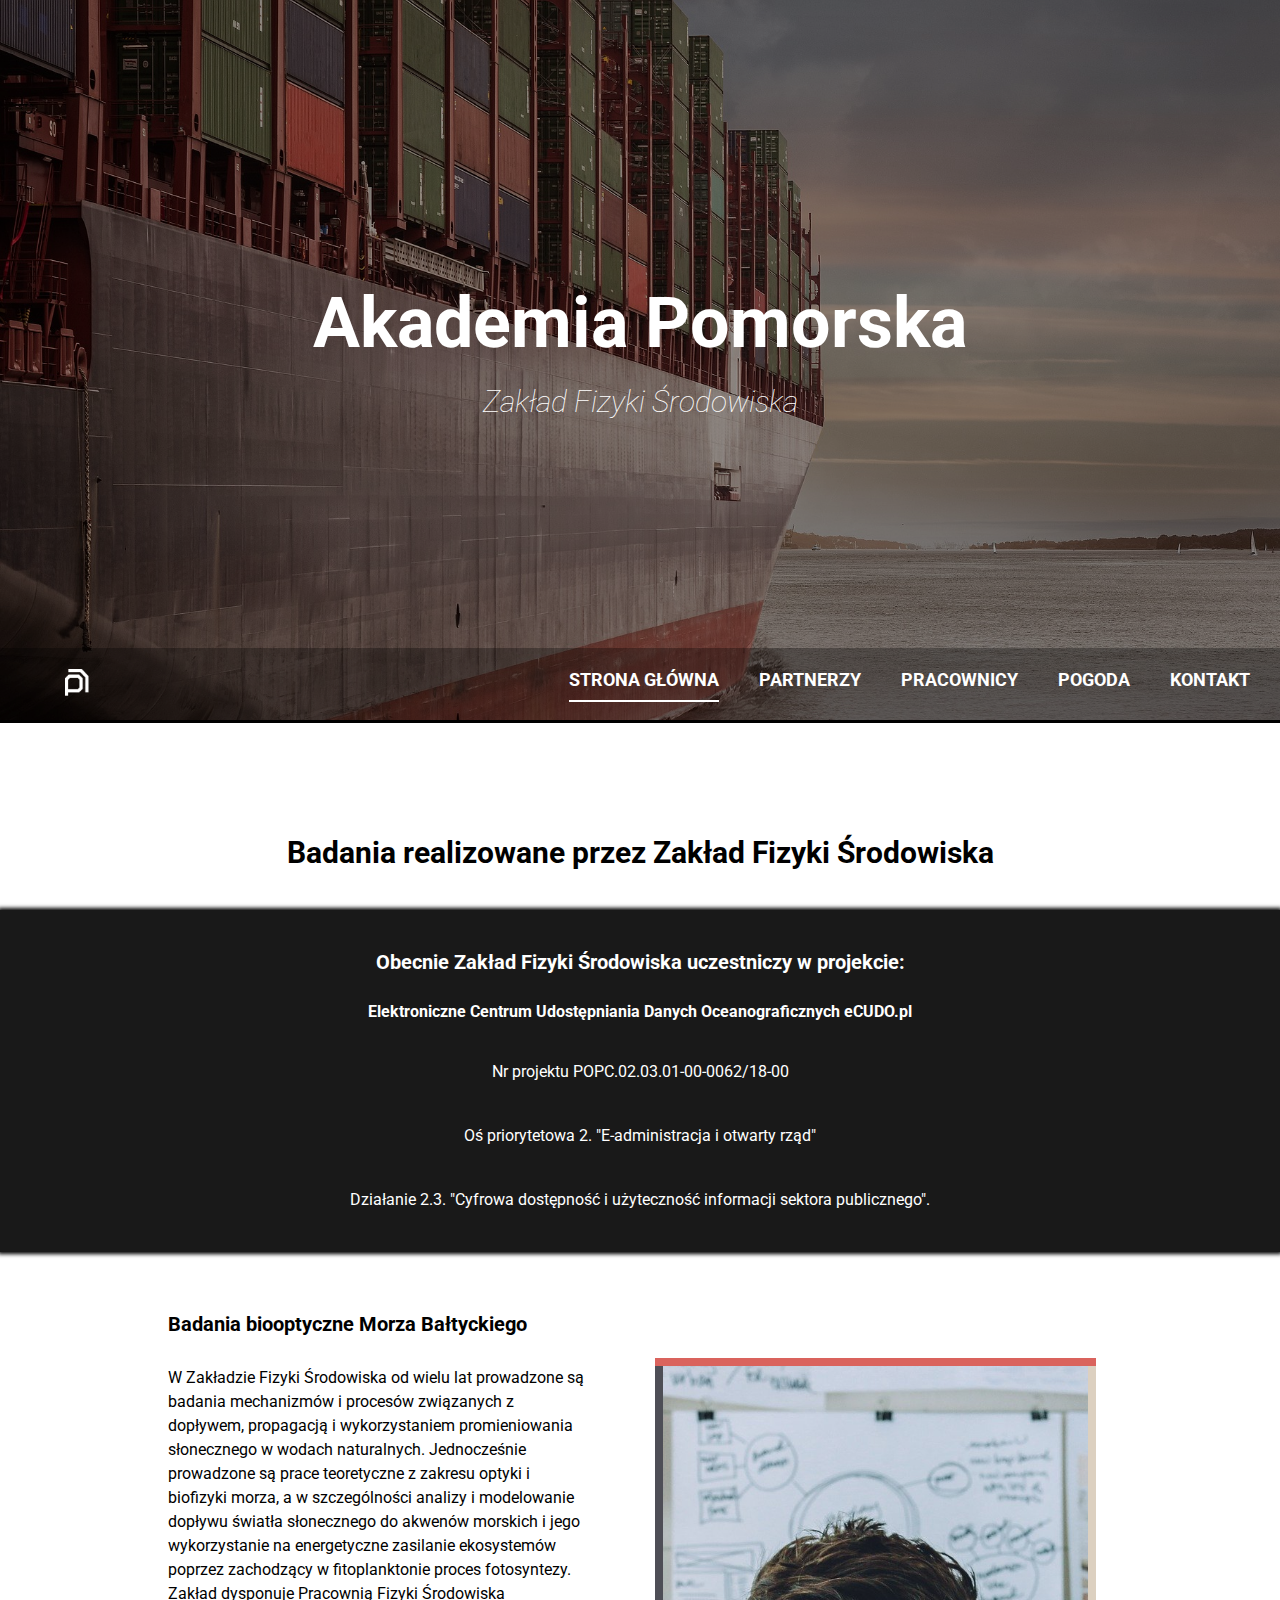
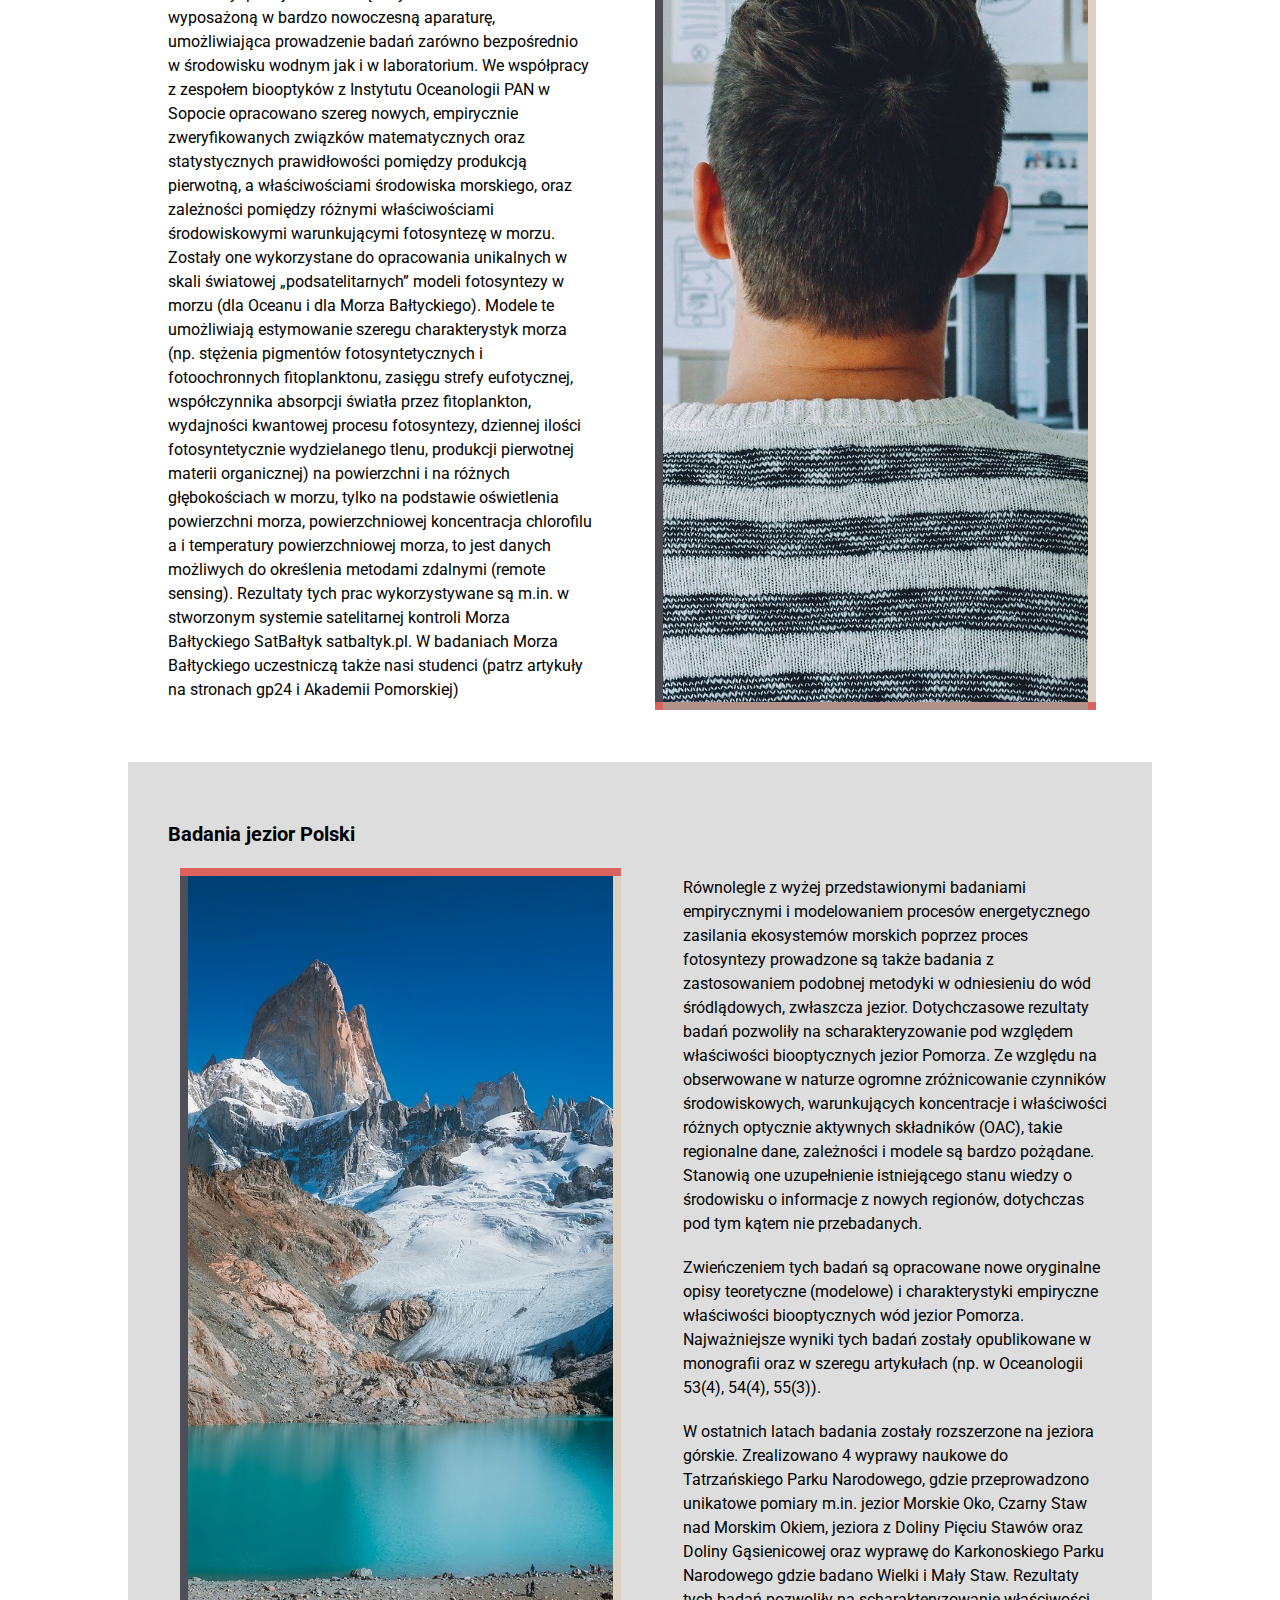
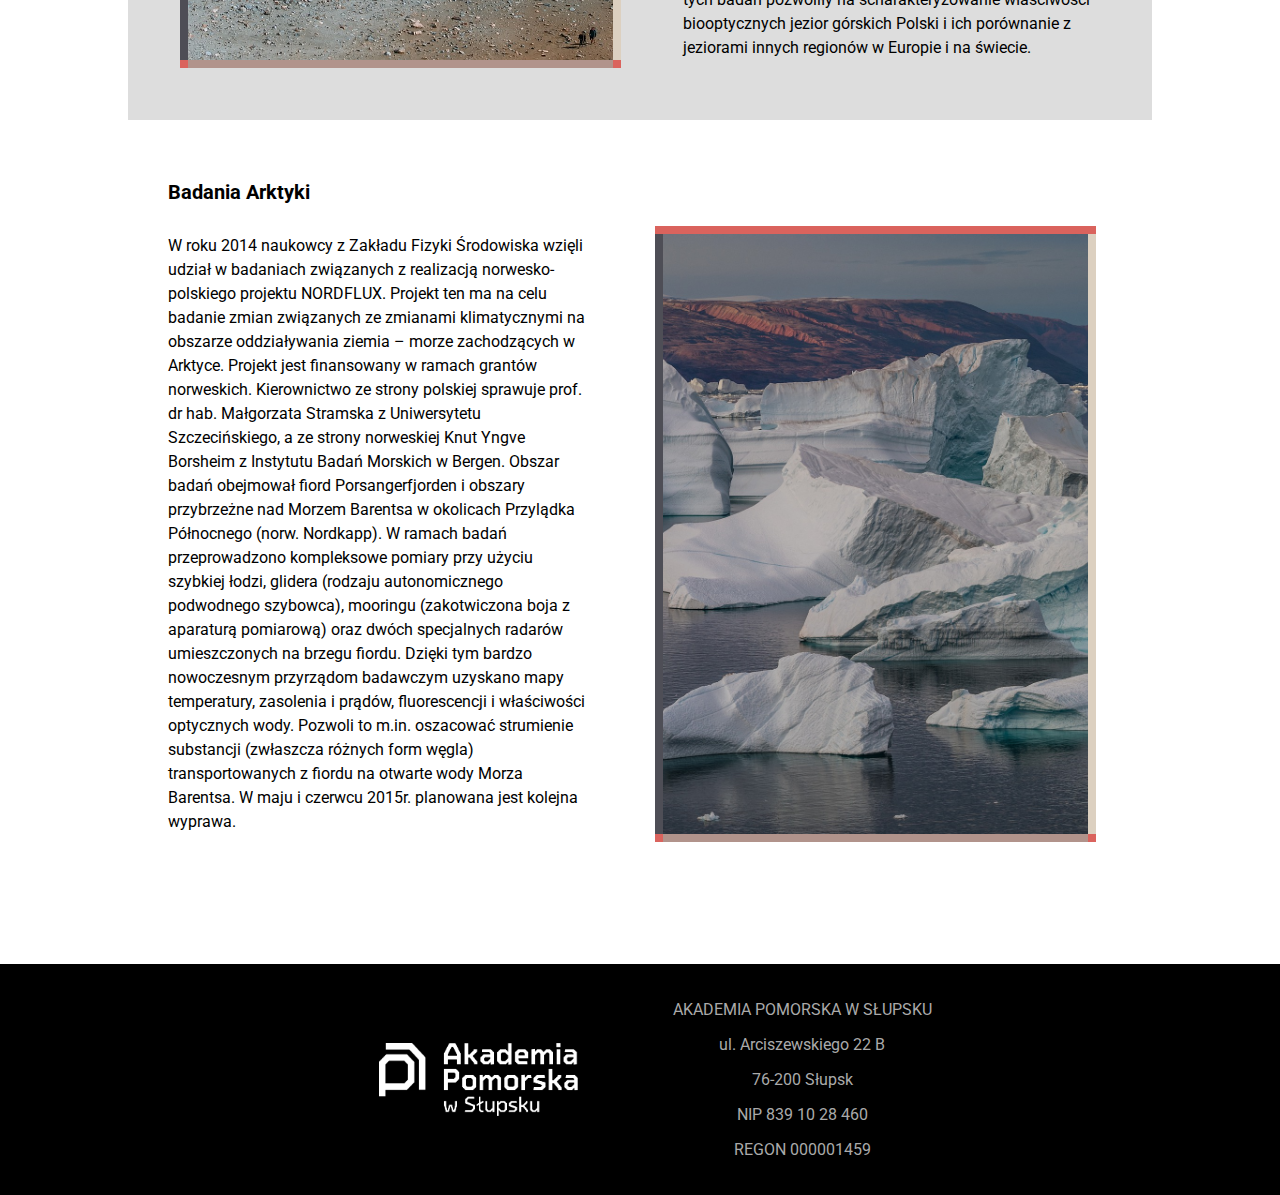
<file: index.html>
<!DOCTYPE html>
<html lang="pl">

<head>
    <meta charset="UTF-8">
    <meta http-equiv="X-UA-Compatible" content="IE=edge">
    <meta name="viewport" content="width=device-width, initial-scale=1.0">
    <title>Inżynierka</title>
    <link rel="stylesheet" href="./font awesome/fontawesome-free-5.15.3-web/css/all.css">
    <link rel="stylesheet" href="style.css">
</head>

<body>
    <nav>
        <i class="fas fa-bars burger"></i>
        <i class="fas fa-times burger notActive"></i>
        <div class="navWrapperMobile">
            <ul class="nav">
                <li class="navItem"><a href="./index.html" class="navLink">Strona główna</a></li>
                <li class="navItem"><a href="./partners.html" class="navLink">Partnerzy</a></li>
                <li class="navItem"><a href="./staff.html" class="navLink">Pracownicy</a></li>
                <li class="navItem"><a href="./weather.html" class="navLink">Pogoda</a></li>
                <li class="navItem"><a href="./contact.html" class="navLink">Kontakt</a></li>
            </ul>
        </div>
        <div class="navWrapperDesktop">

            <ul class="navDesktop">
                <a href="./index.html" class="logoLink"><img src="./img/logo-ap-white-short.png" alt="logo"
                        class="navLogo"></a>
                <li class="navItem"><a href="./index.html" class="navLink active">Strona główna</a></li>
                <li class="navItem"><a href="./partners.html" class="navLink">Partnerzy</a></li>
                <li class="navItem"><a href="./staff.html" class="navLink">Pracownicy</a></li>
                <li class="navItem"><a href="./weather.html" class="navLink">Pogoda</a></li>
                <li class="navItem"><a href="./contact.html" class="navLink">Kontakt</a></li>
            </ul>
        </div>
    </nav>
    <header>
        <div class="headerWrapper">
            <div class="name">Akademia Pomorska</div>
            <div class="description">Zakład Fizyki Środowiska</div>
        </div>
    </header>
    <main>
        <div class="mainWrapper">
            <h1>Badania realizowane przez Zakład Fizyki Środowiska</h1>
            <div class="research" id="project">
                <h2>Obecnie Zakład Fizyki Środowiska uczestniczy w projekcie:</h2>
                <h3>Elektroniczne Centrum Udostępniania Danych Oceanograficznych eCUDO.pl</h3>
                <p>Nr projektu POPC.02.03.01-00-0062/18-00 </p>
                <p>Oś priorytetowa 2. "E-administracja i otwarty rząd"</p>
                <p>Działanie 2.3. "Cyfrowa dostępność i użyteczność informacji sektora publicznego". </p>
            </div>
            <div class="research">
                <h2>Badania biooptyczne Morza Bałtyckiego</h2>
                <div class="researchTextImage">
                    <p> W Zakładzie Fizyki Środowiska od wielu lat prowadzone są badania mechanizmów
                        i procesów związanych z
                        dopływem, propagacją i wykorzystaniem promieniowania słonecznego w wodach naturalnych.
                        Jednocześnie
                        prowadzone są prace teoretyczne z zakresu optyki i biofizyki morza, a w szczególności analizy i
                        modelowanie dopływu światła słonecznego do akwenów morskich i jego wykorzystanie na energetyczne
                        zasilanie ekosystemów poprzez zachodzący w fitoplanktonie proces fotosyntezy. Zakład dysponuje
                        Pracownią Fizyki Środowiska wyposażoną w bardzo nowoczesną aparaturę, umożliwiająca prowadzenie
                        badań zarówno bezpośrednio w środowisku wodnym jak i w laboratorium. We współpracy z zespołem
                        biooptyków z Instytutu Oceanologii PAN w Sopocie opracowano szereg nowych, empirycznie
                        zweryfikowanych związków matematycznych oraz statystycznych prawidłowości pomiędzy produkcją
                        pierwotną, a właściwościami środowiska morskiego, oraz zależności pomiędzy różnymi
                        właściwościami
                        środowiskowymi warunkującymi fotosyntezę w morzu. Zostały one wykorzystane do opracowania
                        unikalnych
                        w skali światowej „podsatelitarnych” modeli fotosyntezy w morzu (dla Oceanu i dla Morza
                        Bałtyckiego). Modele te umożliwiają estymowanie szeregu charakterystyk morza (np. stężenia
                        pigmentów
                        fotosyntetycznych i fotoochronnych fitoplanktonu, zasięgu strefy eufotycznej, współczynnika
                        absorpcji światła przez fitoplankton, wydajności kwantowej procesu fotosyntezy, dziennej ilości
                        fotosyntetycznie wydzielanego tlenu, produkcji pierwotnej materii organicznej) na powierzchni i
                        na
                        różnych głębokościach w morzu, tylko na podstawie oświetlenia powierzchni morza, powierzchniowej
                        koncentracja chlorofilu a i temperatury powierzchniowej morza, to jest danych możliwych do
                        określenia metodami zdalnymi (remote sensing). Rezultaty tych prac wykorzystywane są m.in. w
                        stworzonym systemie satelitarnej kontroli Morza Bałtyckiego SatBałtyk satbaltyk.pl.

                        W badaniach Morza Bałtyckiego uczestniczą także nasi studenci (patrz artykuły na stronach gp24 i
                        Akademii Pomorskiej)</p>
                </div>
                <img src="./img/research.jpg" alt="research" class="researchImage">
            </div>
            <div class="research">
                <h2>Badania jezior Polski</h2>
                <div class="researchTextImage">
                    <p> Równolegle z wyżej przedstawionymi badaniami empirycznymi i modelowaniem procesów energetycznego
                        zasilania ekosystemów morskich poprzez proces fotosyntezy prowadzone są także badania z
                        zastosowaniem podobnej metodyki w odniesieniu do wód śródlądowych, zwłaszcza jezior.
                        Dotychczasowe
                        rezultaty badań pozwoliły na scharakteryzowanie pod względem właściwości biooptycznych jezior
                        Pomorza. Ze względu na obserwowane w naturze ogromne zróżnicowanie czynników środowiskowych,
                        warunkujących koncentracje i właściwości różnych optycznie aktywnych składników (OAC), takie
                        regionalne dane, zależności i modele są bardzo pożądane. Stanowią one uzupełnienie istniejącego
                        stanu wiedzy o środowisku o informacje z nowych regionów, dotychczas pod tym kątem nie
                        przebadanych.
                    </p>
                    <p>Zwieńczeniem tych badań są opracowane nowe oryginalne opisy teoretyczne (modelowe) i
                        charakterystyki
                        empiryczne właściwości biooptycznych wód jezior Pomorza. Najważniejsze wyniki tych badań zostały
                        opublikowane w monografii oraz w szeregu artykułach (np. w Oceanologii 53(4), 54(4), 55(3)).</p>
                    <p> W ostatnich latach badania zostały rozszerzone na jeziora górskie. Zrealizowano 4 wyprawy
                        naukowe do
                        Tatrzańskiego Parku Narodowego, gdzie przeprowadzono unikatowe pomiary m.in. jezior Morskie Oko,
                        Czarny Staw nad Morskim Okiem, jeziora z Doliny Pięciu Stawów oraz Doliny Gąsienicowej oraz
                        wyprawę
                        do Karkonoskiego Parku Narodowego gdzie badano Wielki i Mały Staw. Rezultaty tych badań
                        pozwoliły na
                        scharakteryzowanie właściwości biooptycznych jezior górskich Polski i ich porównanie z jeziorami
                        innych regionów w Europie i na świecie.
                    </p>
                </div>
                <img src="./img/lake.jpg" alt="lake" class="researchImage">
            </div>
            <div class="research">
                <h2>Badania Arktyki</h2>
                <div class="researchTextImage">
                    <p> W roku 2014 naukowcy z Zakładu Fizyki Środowiska wzięli udział w badaniach związanych z
                        realizacją
                        norwesko-polskiego projektu NORDFLUX. Projekt ten ma na celu badanie zmian związanych ze
                        zmianami
                        klimatycznymi na obszarze oddziaływania ziemia – morze zachodzących w Arktyce. Projekt jest
                        finansowany w ramach grantów norweskich. Kierownictwo ze strony polskiej sprawuje prof. dr hab.
                        Małgorzata Stramska z Uniwersytetu Szczecińskiego, a ze strony norweskiej Knut Yngve Borsheim z
                        Instytutu Badań Morskich w Bergen. Obszar badań obejmował fiord Porsangerfjorden i obszary
                        przybrzeżne nad Morzem Barentsa w okolicach Przylądka Północnego (norw. Nordkapp). W ramach
                        badań
                        przeprowadzono kompleksowe pomiary przy użyciu szybkiej łodzi, glidera (rodzaju autonomicznego
                        podwodnego szybowca), mooringu (zakotwiczona boja z aparaturą pomiarową) oraz dwóch specjalnych
                        radarów umieszczonych na brzegu fiordu. Dzięki tym bardzo nowoczesnym przyrządom badawczym
                        uzyskano
                        mapy temperatury, zasolenia i prądów, fluorescencji i właściwości optycznych wody. Pozwoli to
                        m.in.
                        oszacować strumienie substancji (zwłaszcza różnych form węgla) transportowanych z fiordu na
                        otwarte
                        wody Morza Barentsa. W maju i czerwcu 2015r. planowana jest kolejna wyprawa.</p>
                </div>
                <img src="./img/arctic.jpg" alt="arctic" class="researchImage">
            </div>
        </div>
    </main>
    <footer>
        <img src="./img/logo-ap-white.png" alt="ap-logo" class="footerLogo">
        <div class="footerInfo">
            <p>AKADEMIA POMORSKA W SŁUPSKU</p>
            <p> ul. Arciszewskiego 22 B</p>
            <p> 76-200 Słupsk</p>
            <p>NIP 839 10 28 460</p>
            <p>REGON 000001459</p>
        </div>
    </footer>
    <script src="main.js"></script>

</body>

</html>
</file>
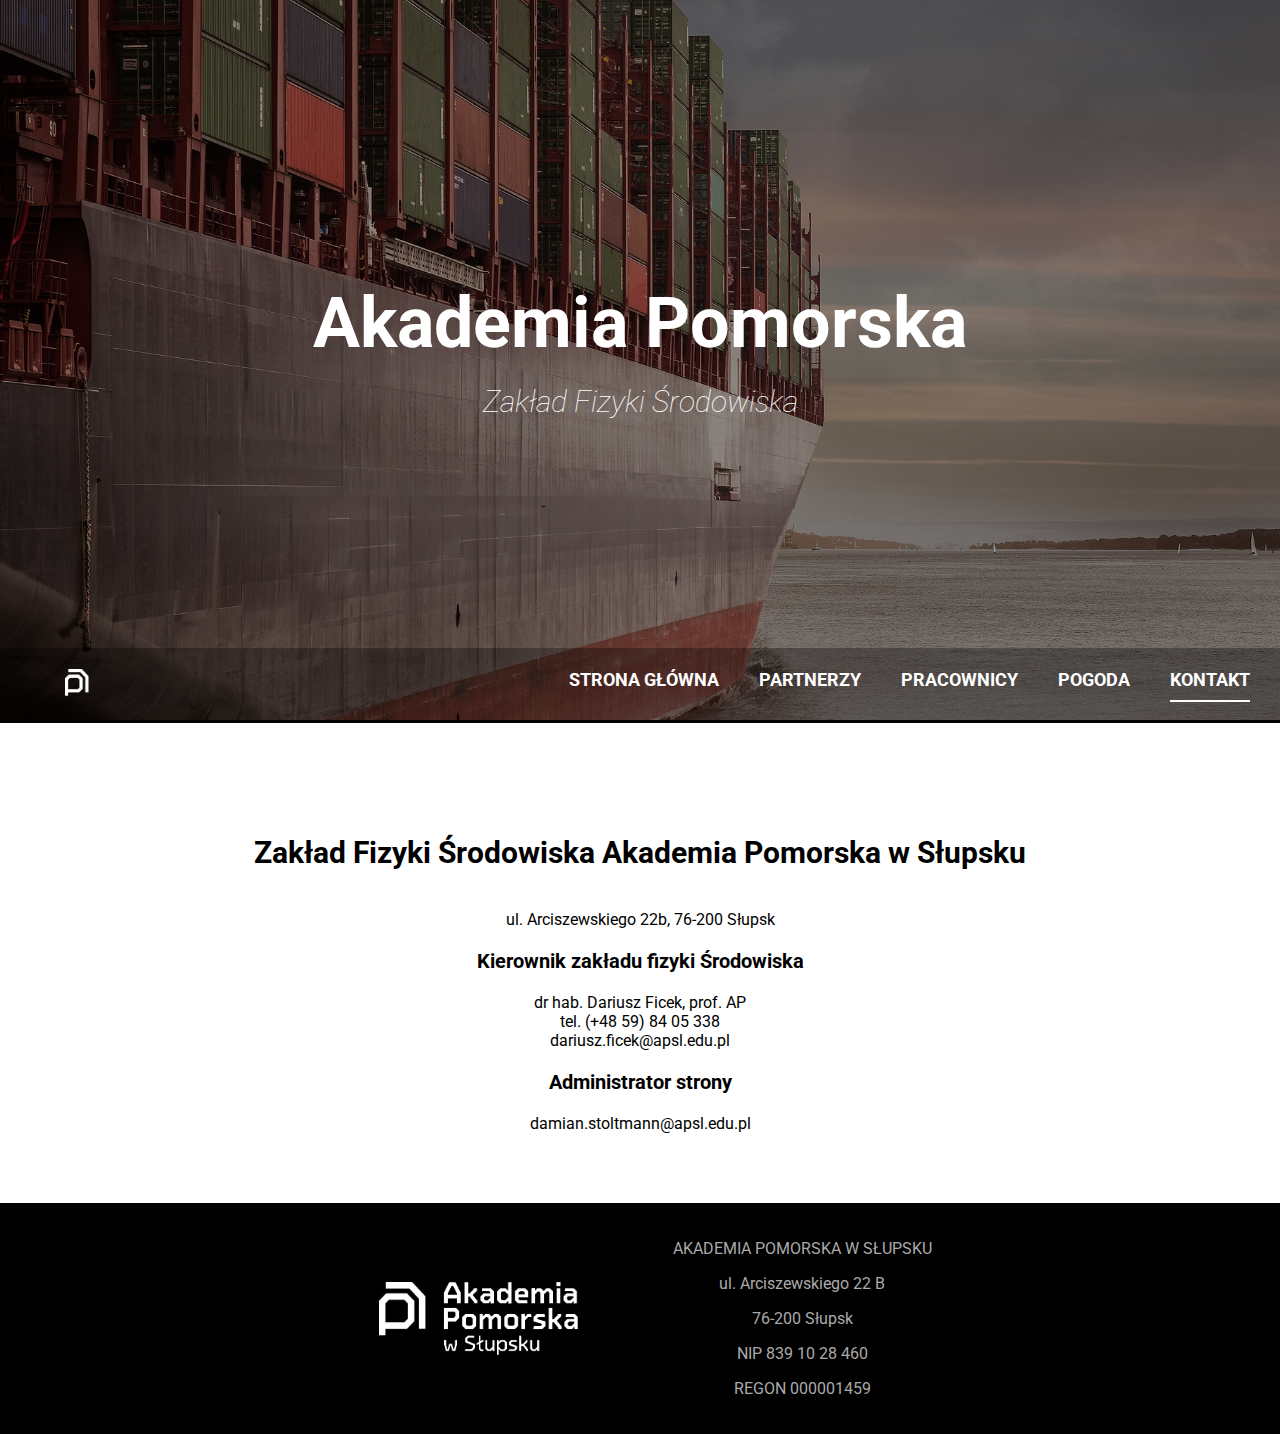
<file: contact.html>
<!DOCTYPE html>
<html lang="pl">

<head>
    <meta charset="UTF-8">
    <meta http-equiv="X-UA-Compatible" content="IE=edge">
    <meta name="viewport" content="width=device-width, initial-scale=1.0">
    <title>Inżynierka</title>
    <link rel="stylesheet" href="./font awesome/fontawesome-free-5.15.3-web/css/all.css">
    <link rel="stylesheet" href="style.css">
</head>

<body>
    <nav>
        <i class="fas fa-bars burger"></i>
        <i class="fas fa-times burger notActive"></i>
        <div class="navWrapperMobile">
            <ul class="nav">
                <li class="navItem"><a href="./index.html" class="navLink">Strona główna</a></li>
                <li class="navItem"><a href="./partners.html" class="navLink">Partnerzy</a></li>
                <li class="navItem"><a href="./staff.html" class="navLink">Pracownicy</a></li>
                <li class="navItem"><a href="./weather.html" class="navLink">Pogoda</a></li>
                <li class="navItem"><a href="./contact.html" class="navLink">Kontakt</a></li>
            </ul>
        </div>
        <div class="navWrapperDesktop">

            <ul class="navDesktop">
                <a href="./index.html" class="logoLink"><img src="./img/logo-ap-white-short.png" alt="logo"
                        class="navLogo"></a>
                <li class="navItem"><a href="./index.html" class="navLink">Strona główna</a></li>
                <li class="navItem"><a href="./partners.html" class="navLink">Partnerzy</a></li>
                <li class="navItem"><a href="./staff.html" class="navLink">Pracownicy</a></li>
                <li class="navItem"><a href="./weather.html" class="navLink">Pogoda</a></li>
                <li class="navItem"><a href="./contact.html" class="navLink active">Kontakt</a></li>
            </ul>
        </div>
    </nav>
    <header>
        <div class="headerWrapper">
            <div class="name">Akademia Pomorska</div>
            <div class="description">Zakład Fizyki Środowiska</div>
        </div>
    </header>
    <main>
        <div class="mainWrapper">
            <h1>Zakład Fizyki Środowiska Akademia Pomorska w Słupsku</h1>
            <div>ul. Arciszewskiego 22b, 76-200 Słupsk</div>
            <h2>Kierownik zakładu fizyki Środowiska</h2>
            <div>dr hab. Dariusz Ficek, prof. AP</div>
            <div>tel. (+48 59) 84 05 338</div>
            <div>dariusz.ficek@apsl.edu.pl</div>
            <h2>Administrator strony</h2>
            <div>damian.stoltmann@apsl.edu.pl</div>
        </div>
    </main>
    <footer>
        <img src="./img/logo-ap-white.png" alt="ap-logo" class="footerLogo">
        <div class="footerInfo">
            <p>AKADEMIA POMORSKA W SŁUPSKU</p>
            <p> ul. Arciszewskiego 22 B</p>
            <p> 76-200 Słupsk</p>
            <p>NIP 839 10 28 460</p>
            <p>REGON 000001459</p>
        </div>
    </footer>
    <script src="main.js"></script>

</body>

</html>
</file>
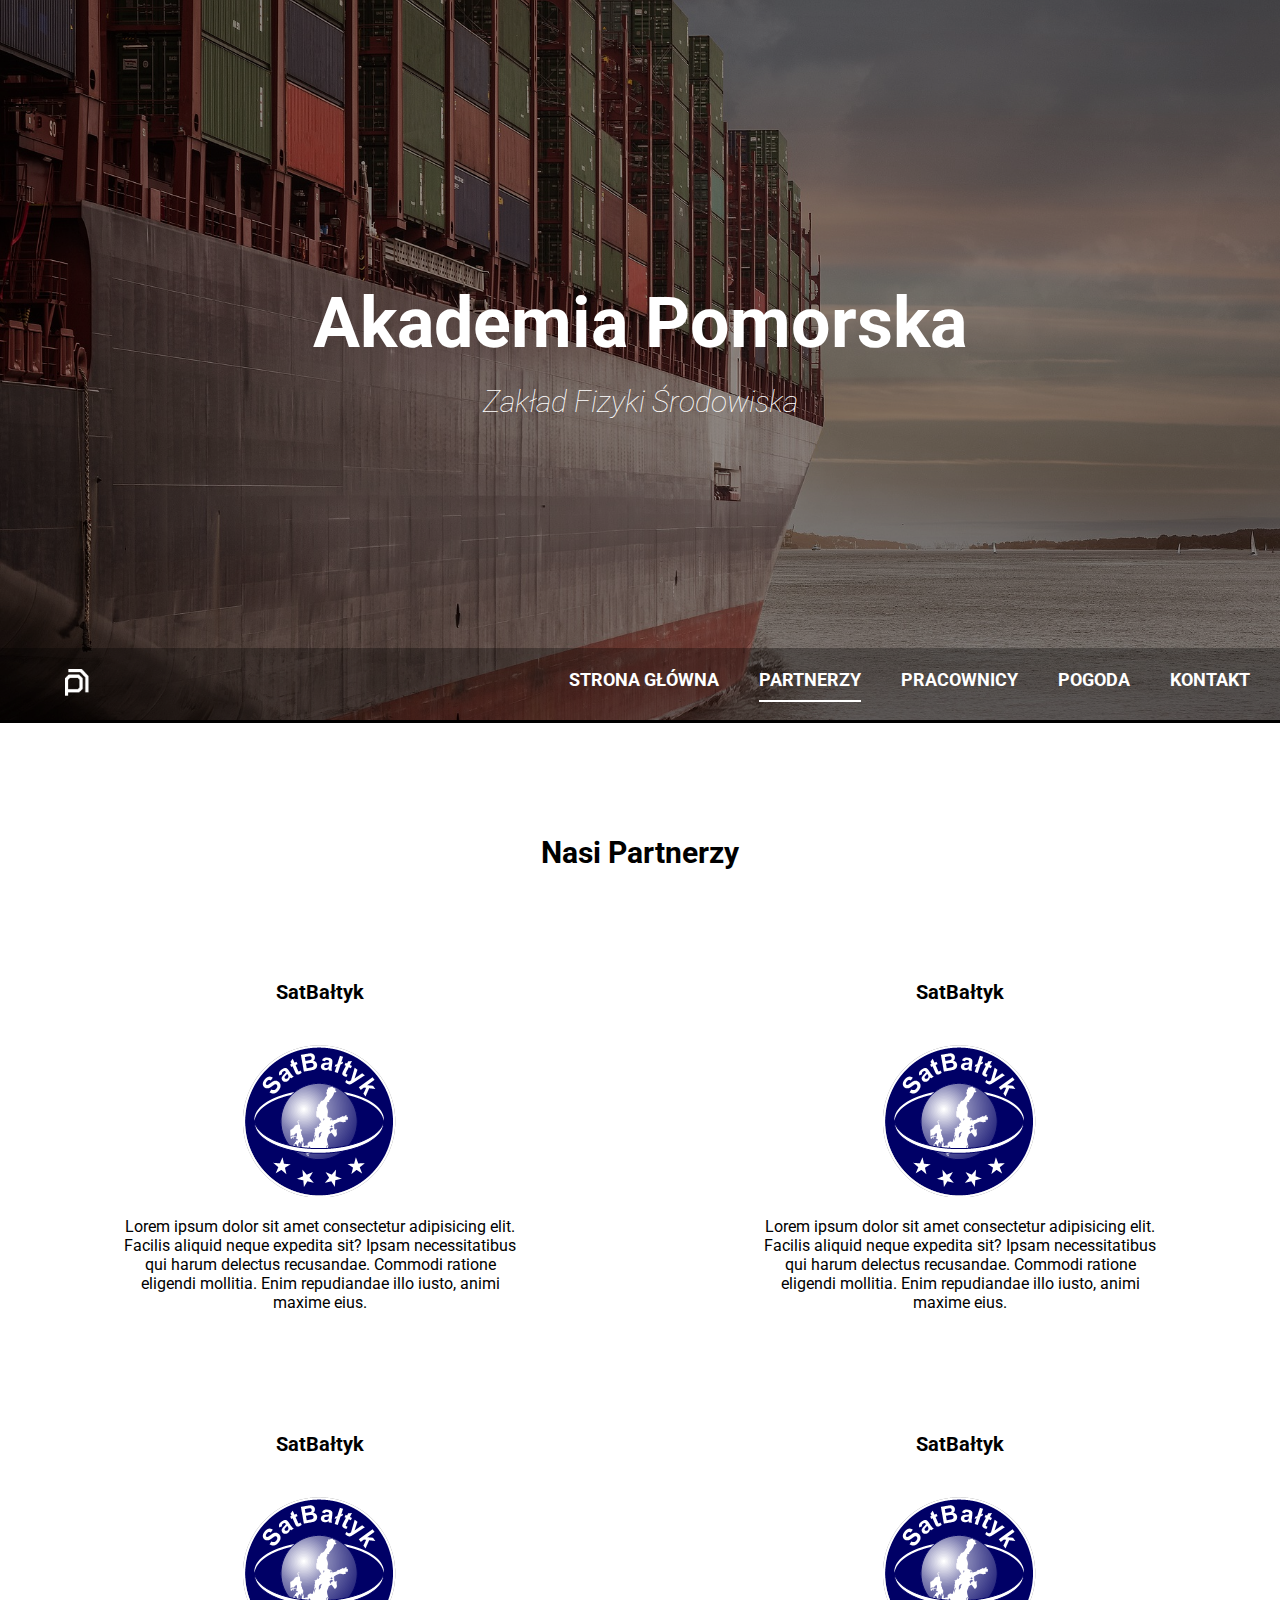
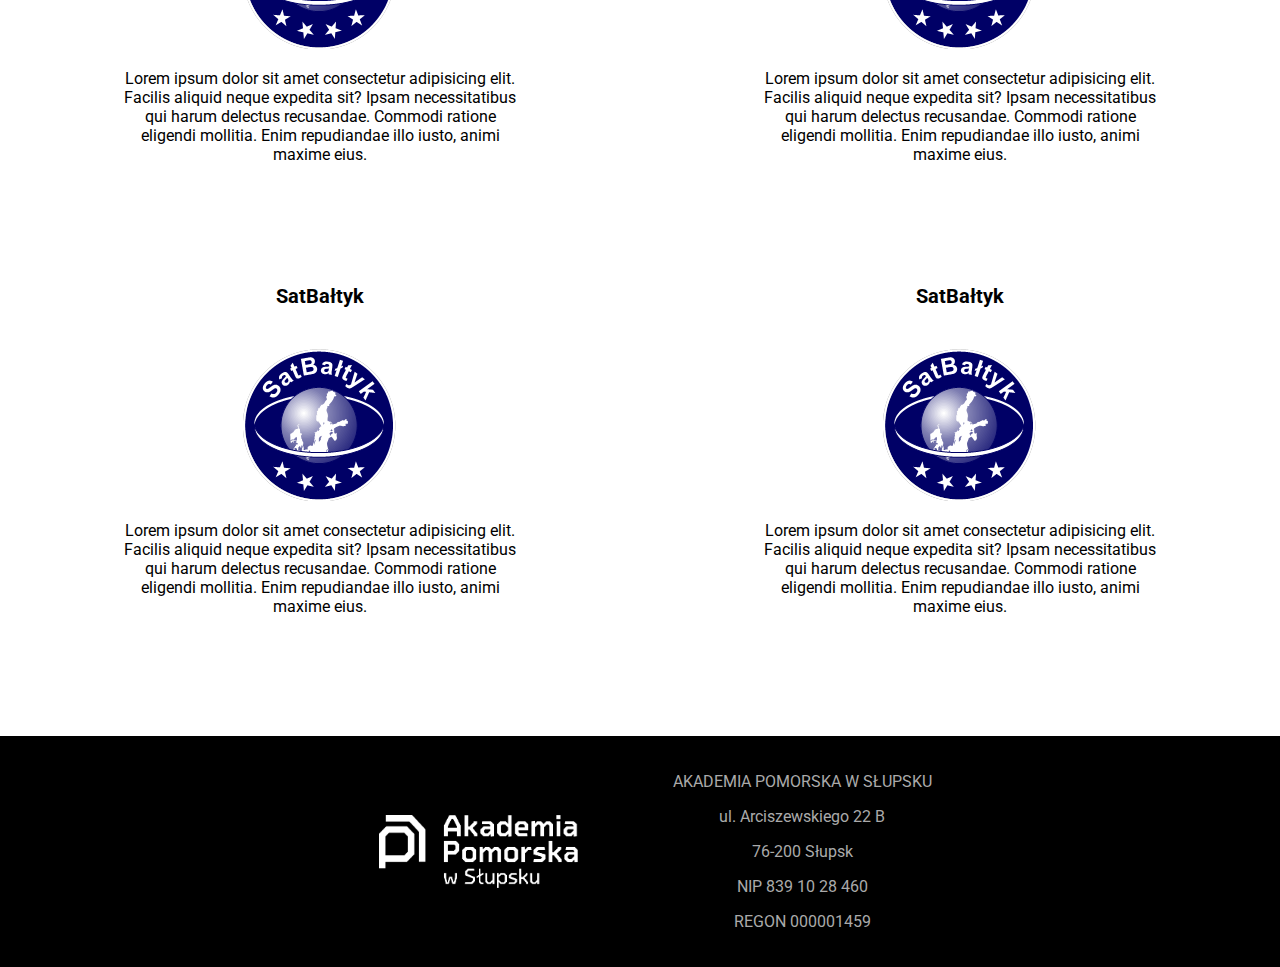
<file: partners.html>
<!DOCTYPE html>
<html lang="pl">

<head>
    <meta charset="UTF-8">
    <meta http-equiv="X-UA-Compatible" content="IE=edge">
    <meta name="viewport" content="width=device-width, initial-scale=1.0">
    <title>Inżynierka</title>
    <link rel="stylesheet" href="./font awesome/fontawesome-free-5.15.3-web/css/all.css">
    <link rel="stylesheet" href="style.css">
</head>

<body>
    <nav>
        <i class="fas fa-bars burger"></i>
        <i class="fas fa-times burger notActive"></i>
        <div class="navWrapperMobile">
            <ul class="nav">
                <li class="navItem"><a href="./index.html" class="navLink">Strona główna</a></li>
                <li class="navItem"><a href="./partners.html" class="navLink">Partnerzy</a></li>
                <li class="navItem"><a href="./staff.html" class="navLink">Pracownicy</a></li>
                <li class="navItem"><a href="./weather.html" class="navLink">Pogoda</a></li>
                <li class="navItem"><a href="./contact.html" class="navLink">Kontakt</a></li>
            </ul>
        </div>
        <div class="navWrapperDesktop">

            <ul class="navDesktop">
                <a href="./index.html" class="logoLink"><img src="./img/logo-ap-white-short.png" alt="logo"
                        class="navLogo"></a>
                <li class="navItem"><a href="./index.html" class="navLink">Strona główna</a></li>
                <li class="navItem"><a href="./partners.html" class="navLink active">Partnerzy</a></li>
                <li class="navItem"><a href="./staff.html" class="navLink">Pracownicy</a></li>
                <li class="navItem"><a href="./weather.html" class="navLink">Pogoda</a></li>
                <li class="navItem"><a href="./contact.html" class="navLink">Kontakt</a></li>
            </ul>
        </div>
    </nav>
    <header>
        <div class="headerWrapper">
            <div class="name">Akademia Pomorska</div>
            <div class="description">Zakład Fizyki Środowiska</div>
        </div>
    </header>
    <main class="staff">
        <div class="mainWrapper">
            <h1 class="partners">Nasi Partnerzy</h1>
            <div class="partnersWrapper">
                <div class="partnerDescription">
                    <h2>SatBałtyk</h2>
                    <img src="./img/satbaltyk.png" alt="Satbałtyk" class="baltyklogo">

                    Lorem ipsum dolor sit amet consectetur adipisicing elit. Facilis aliquid neque expedita sit? Ipsam
                    necessitatibus qui harum delectus recusandae. Commodi ratione eligendi mollitia. Enim repudiandae
                    illo
                    iusto, animi maxime eius.
                </div>
                <div class="partnerDescription">
                    <h2>SatBałtyk</h2>
                    <img src="./img/satbaltyk.png" alt="Satbałtyk" class="baltyklogo">

                    Lorem ipsum dolor sit amet consectetur adipisicing elit. Facilis aliquid neque expedita sit? Ipsam
                    necessitatibus qui harum delectus recusandae. Commodi ratione eligendi mollitia. Enim repudiandae
                    illo
                    iusto, animi maxime eius.
                </div>
                <div class="partnerDescription">
                    <h2>SatBałtyk</h2>
                    <img src="./img/satbaltyk.png" alt="Satbałtyk" class="baltyklogo">

                    Lorem ipsum dolor sit amet consectetur adipisicing elit. Facilis aliquid neque expedita sit? Ipsam
                    necessitatibus qui harum delectus recusandae. Commodi ratione eligendi mollitia. Enim repudiandae
                    illo
                    iusto, animi maxime eius.
                </div>
                <div class="partnerDescription">
                    <h2>SatBałtyk</h2>
                    <img src="./img/satbaltyk.png" alt="Satbałtyk" class="baltyklogo">

                    Lorem ipsum dolor sit amet consectetur adipisicing elit. Facilis aliquid neque expedita sit? Ipsam
                    necessitatibus qui harum delectus recusandae. Commodi ratione eligendi mollitia. Enim repudiandae
                    illo
                    iusto, animi maxime eius.
                </div>
                <div class="partnerDescription">
                    <h2>SatBałtyk</h2>
                    <img src="./img/satbaltyk.png" alt="Satbałtyk" class="baltyklogo">

                    Lorem ipsum dolor sit amet consectetur adipisicing elit. Facilis aliquid neque expedita sit? Ipsam
                    necessitatibus qui harum delectus recusandae. Commodi ratione eligendi mollitia. Enim repudiandae
                    illo
                    iusto, animi maxime eius.
                </div>
                <div class="partnerDescription">
                    <h2>SatBałtyk</h2>
                    <img src="./img/satbaltyk.png" alt="Satbałtyk" class="baltyklogo">

                    Lorem ipsum dolor sit amet consectetur adipisicing elit. Facilis aliquid neque expedita sit? Ipsam
                    necessitatibus qui harum delectus recusandae. Commodi ratione eligendi mollitia. Enim repudiandae
                    illo
                    iusto, animi maxime eius.
                </div>
            </div>
        </div>
    </main>
    <footer>
        <img src="./img/logo-ap-white.png" alt="ap-logo" class="footerLogo">
        <div class="footerInfo">
            <p>AKADEMIA POMORSKA W SŁUPSKU</p>
            <p> ul. Arciszewskiego 22 B</p>
            <p> 76-200 Słupsk</p>
            <p>NIP 839 10 28 460</p>
            <p>REGON 000001459</p>
        </div>
    </footer>
    <script src="main.js"></script>

</body>

</html>
</file>
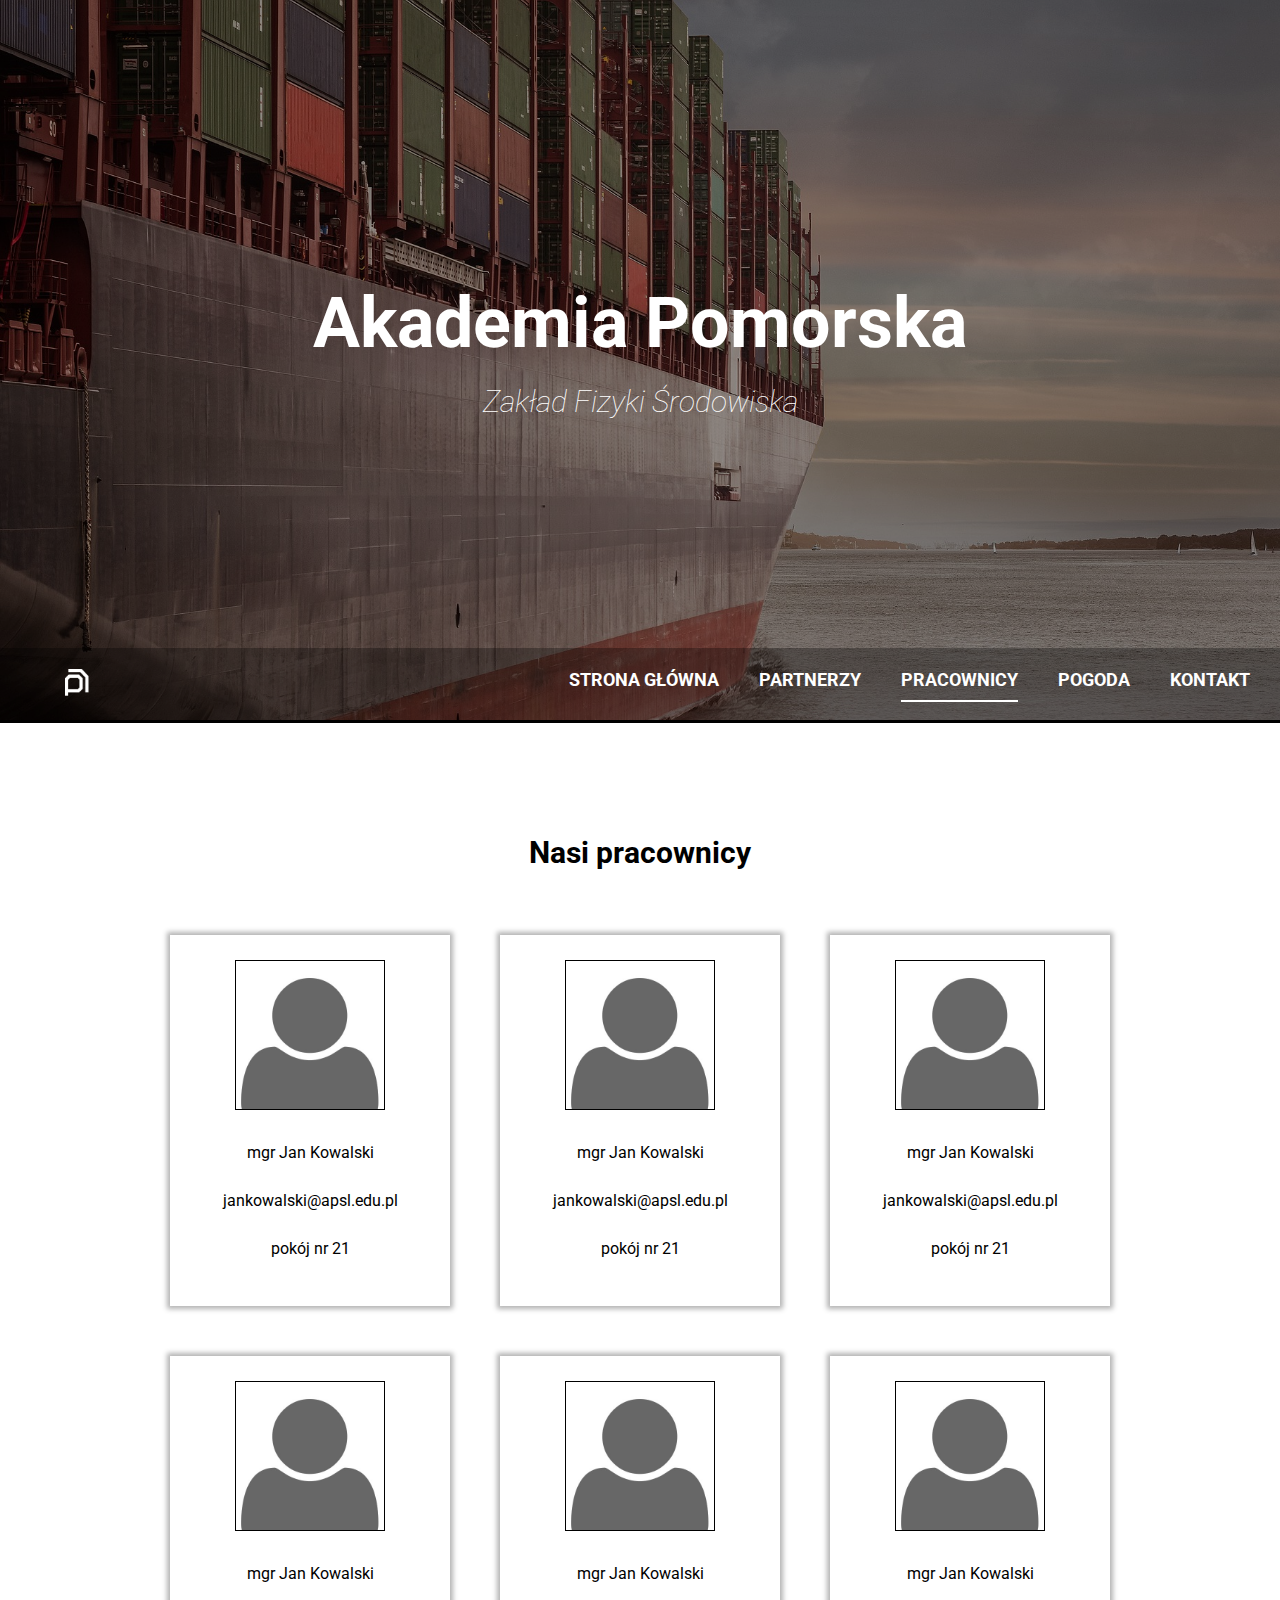
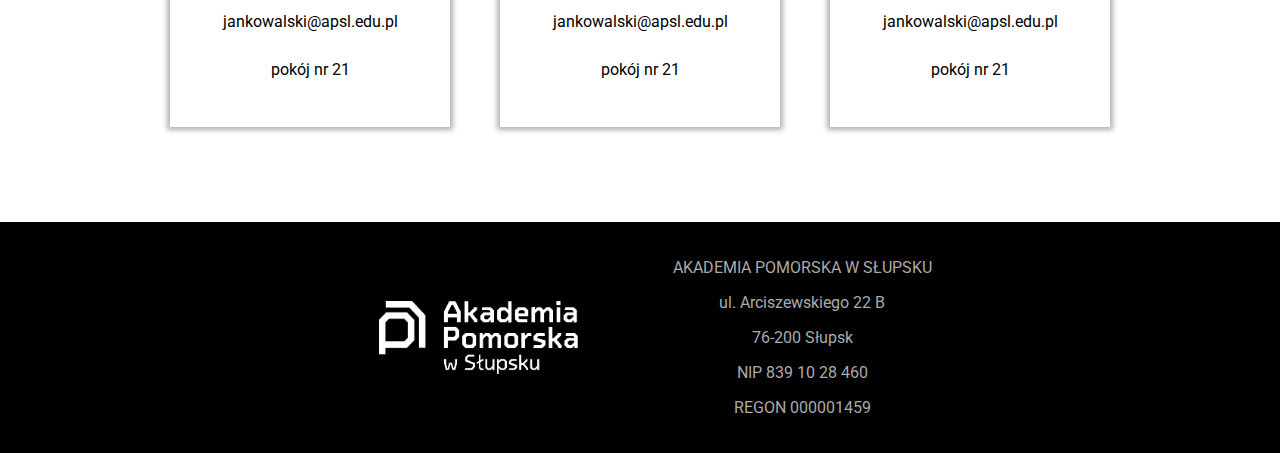
<file: staff.html>
<!DOCTYPE html>
<html lang="pl">

<head>
    <meta charset="UTF-8">
    <meta http-equiv="X-UA-Compatible" content="IE=edge">
    <meta name="viewport" content="width=device-width, initial-scale=1.0">
    <title>Inżynierka</title>
    <link rel="stylesheet" href="./font awesome/fontawesome-free-5.15.3-web/css/all.css">
    <link rel="stylesheet" href="style.css">
</head>

<body>
    <nav>
        <i class="fas fa-bars burger"></i>
        <i class="fas fa-times burger notActive"></i>
        <div class="navWrapperMobile">
            <ul class="nav">
                <li class="navItem"><a href="./index.html" class="navLink">Strona główna</a></li>
                <li class="navItem"><a href="./partners.html" class="navLink">Partnerzy</a></li>
                <li class="navItem"><a href="./staff.html" class="navLink">Pracownicy</a></li>
                <li class="navItem"><a href="./weather.html" class="navLink">Pogoda</a></li>
                <li class="navItem"><a href="./contact.html" class="navLink">Kontakt</a></li>
            </ul>
        </div>
        <div class="navWrapperDesktop">

            <ul class="navDesktop">
                <a href="./index.html" class="logoLink"><img src="./img/logo-ap-white-short.png" alt="logo"
                        class="navLogo"></a>
                <li class="navItem"><a href="./index.html" class="navLink">Strona główna</a></li>
                <li class="navItem"><a href="./partners.html" class="navLink">Partnerzy</a></li>
                <li class="navItem"><a href="./staff.html" class="navLink active">Pracownicy</a></li>
                <li class="navItem"><a href="./weather.html" class="navLink">Pogoda</a></li>
                <li class="navItem"><a href="./contact.html" class="navLink">Kontakt</a></li>
            </ul>
        </div>
    </nav>
    <nav class="desktop"></nav>
    <header>
        <div class="headerWrapper">
            <div class="name">Akademia Pomorska</div>
            <div class="description">Zakład Fizyki Środowiska</div>
        </div>
    </header>
    <main class="staff">
        <div class="mainWrapper">
            <h1 class="staff">Nasi pracownicy</h1>
            <div class="staffCards">
                <div class="employee"><img src="./img/staffPlaceholder.jpg" alt="staffImage" class="staffImage">
                    <div class="employeeInfo">
                        <p>mgr Jan Kowalski</p>
                        <p>jankowalski@apsl.edu.pl</p>
                        <p>pokój nr 21</p>
                    </div>
                </div>
                <div class="employee"><img src="./img/staffPlaceholder.jpg" alt="staffImage" class="staffImage">
                    <div class="employeeInfo">
                        <p>mgr Jan Kowalski</p>
                        <p>jankowalski@apsl.edu.pl</p>
                        <p>pokój nr 21</p>
                    </div>
                </div>
                <div class="employee"><img src="./img/staffPlaceholder.jpg" alt="staffImage" class="staffImage">
                    <div class="employeeInfo">
                        <p>mgr Jan Kowalski</p>
                        <p>jankowalski@apsl.edu.pl</p>
                        <p>pokój nr 21</p>
                    </div>
                </div>
                <div class="employee"><img src="./img/staffPlaceholder.jpg" alt="staffImage" class="staffImage">
                    <div class="employeeInfo">
                        <p>mgr Jan Kowalski</p>
                        <p>jankowalski@apsl.edu.pl</p>
                        <p>pokój nr 21</p>
                    </div>
                </div>
                <div class="employee"><img src="./img/staffPlaceholder.jpg" alt="staffImage" class="staffImage">
                    <div class="employeeInfo">
                        <p>mgr Jan Kowalski</p>
                        <p>jankowalski@apsl.edu.pl</p>
                        <p>pokój nr 21</p>
                    </div>
                </div>
                <div class="employee"><img src="./img/staffPlaceholder.jpg" alt="staffImage" class="staffImage">
                    <div class="employeeInfo">
                        <p>mgr Jan Kowalski</p>
                        <p>jankowalski@apsl.edu.pl</p>
                        <p>pokój nr 21</p>
                    </div>
                </div>
            </div>
        </div>
    </main>
    <footer>
        <img src="./img/logo-ap-white.png" alt="ap-logo" class="footerLogo">
        <div class="footerInfo">
            <p>AKADEMIA POMORSKA W SŁUPSKU</p>
            <p> ul. Arciszewskiego 22 B</p>
            <p> 76-200 Słupsk</p>
            <p>NIP 839 10 28 460</p>
            <p>REGON 000001459</p>
        </div>
    </footer>
    <script src="main.js"></script>

</body>

</html>
</file>
<file: style.css>
@import url('https://fonts.googleapis.com/css2?family=Roboto:ital,wght@0,400;0,700;1,300&display=swap');

html {
    font-size: 10px;
}

body {

    overflow-x: hidden;
    display: flex;
    flex-direction: column;
    font-size: 1.6rem;
    margin: 0;
    padding: 0;
}

* {
    box-sizing: border-box;
    font-family: 'Roboto', 'Arial', sans-serif;
}

/*  ======
    1. Navigation
    2. Header
    3. Main
    4. Footer
    5. Media Queries
        5.1 Navigation
    ======  */

/* 1. Navigation */

div.navWrapperMobile {
    position: absolute;
    top: -100vh;
    left: 0;
    width: 100vw;
    height: 100vh;
    transition: .3s;
    z-index: 998;
}

ul.nav {
    display: flex;
    flex-grow: 0;
    height: 100%;
    flex-direction: column;
    justify-content: center;
    align-items: center;
    list-style: none;
    background-color: black;
    margin: 0 0;
    padding: 0;
}

ul.nav .navItem {
    width: 100%;
    text-align: center;
}

ul.nav .navLink {
    display: block;
    width: 100%;
    line-height: 200%;
    font-size: 3rem;
    text-decoration: none;
    color: white;
}

.burger {
    position: absolute;
    top: 0;
    right: 0;
    font-size: 3.5rem;
    padding: 10px;
    color: white;
    z-index: 1;
    transition: .3s;
    cursor: pointer;
    z-index: 999;
}

.fa-times {
    display: none;
}

div.navWrapperDesktop {
    display: none;
}

/* 2. Header  */
header {
    background-image: url(./img/container.jpg);
    background-position: center;
    background-size: cover;
    background-attachment: fixed;
}

.headerWrapper {
    height: 40vh;
    display: flex;
    flex-direction: column;
    align-items: center;
    justify-content: center;
    color: white;
    background-color: rgba(0, 0, 0, 0.3);
}

header .name {
    font-size: 3.5rem;
    font-weight: bold;
    text-align: center;
    width: 100%;
}

header .description {
    font-size: 2rem;
    font-style: italic;
    font-weight: lighter;
    text-align: center;
    width: 100%;
    margin: 20px;
}

/* 3. Main */
div.mainWrapper {
    text-align: center;
}

main h1 {
    margin: 15px 0;
    font-size: 2rem;
}

main h2 {
    margin: 5px 0;
    font-size: 1.8rem;
}

main h3 {
    font-size: 1.6rem;
}

div.research {
    display: flex;
    flex-wrap: wrap;
    flex-direction: column;
    text-align: left;
    padding: 10px;
}

div.research h2 {
    order: -2;
    width: 100%;
    margin-bottom: 10px;
}

div.research p {
    margin: 20px 0;
}

#project {
    background-color: #191919;
    color: white;
    padding: 20px;
    box-shadow: 0px 0px 4px 2px #000000;
}

img.researchImage {
    order: -1;
    max-width: 100%;
    height: auto;
    margin: 0 auto;
    box-shadow: 8px 0px 0px 0px #DCD0C0, 0px 8px 0px 0px #B1938B, -8px 0px 0px 0px #4E4E56, 0px 0px 0px 8px #DA635D, 0px 0px 4px 2px rgba(0, 0, 0, 0);
}

/* 3.1 Staff */
h1.staff {
    text-align: center;
}

div.staffCards {
    display: flex;
    flex-direction: row;
    justify-content: center;
    flex-wrap: wrap;
}

div.employee {
    min-height: 300px;
    box-shadow: 0px 0px 5px 3px rgba(0, 0, 0, 0.3);
    min-width: 280px;
    margin: 25px;
    padding: 25px;
    text-align: center;
}

div.employee>p {
    padding: 0;
    margin: 0;
}

div.employeeInfo {
    line-height: 200%;
}

img.staffImage {
    display: block;
    margin-right: auto;
    margin-left: auto;
    margin-bottom: 3vh;
    border: black 1px solid;
    height: 150px;
    width: auto;
}

/* 3.2 Partners */
h1.partners {
    text-align: center;
}

div.partnersWrapper {
    display: flex;
    flex-wrap: wrap;
    justify-content: space-around;

}

div.partnerDescription {
    display: flex;
    flex-direction: column;
    align-items: center;
    gap: 20px;
    margin: 50px;
    max-width: 400px;
}

/* 3.3 Contact */
.contactWrapper {
    display: flex;
    flex-direction: column;
    align-items: center;
}

.contactWrapper>* {
    text-align: center;
}

/* 3.4 Weather */
.weatherContainer {
    display: flex;
    flex-direction: column;
    justify-content: space-between;
    align-items: center;
    gap: 10rem;
    padding: 2rem;
}

.weather {
    display: flex;
    flex-direction: column;
    border: black 1px solid;
    line-height: 250%;
    -webkit-box-shadow: 0px 10px 13px -7px #000000, 5px 5px 15px 5px rgba(0, 0, 0, 0);
    box-shadow: 0px 10px 13px -7px #000000, 5px 5px 15px 5px rgba(0, 0, 0, 0);
    background-image: url(./img/clouds.jpg);
    background-size: cover;
    background-position: center;
}

.wOverlay {
    background-color: rgba(255, 255, 255, 0.4);
    padding: 2rem;
}

p.weatherTitle {
    text-align: center;
    font-size: 2rem;
}

.ic {
    position: relative;
    top: 13px;
    left: 0;
}

/* 4. Footer */

footer {
    display: flex;
    flex-direction: row;
    justify-content: center;
    align-items: center;
    flex-wrap: wrap;
    gap: 25px;

    background-color: #000;
    color: #aaa;
    margin: 20px 0 0;
    padding: 20px;
}

footer>* {
    min-width: 299px;
    text-align: center;
}

img.footerLogo {
    height: auto;
    width: 299px;
    padding: 50px;
}

/* 5. Media Queries */



@media screen and (min-width: 1024px) {

    /* 5.1 Navigation */
    .burger {
        display: none;

    }

    div.navWrapperDesktop {
        display: block;
        position: relative;
        top: -72px;
        left: 0;
        height: 75px;
        width: 100%;
        z-index: 999;
        color: white;
        background-color: rgba(0, 0, 0, 0.3);
        border-bottom: 3px black solid;
    }

    div.navWrapperMobile {
        display: none;
    }

    ul.navDesktop {
        display: flex;
        justify-content: flex-end;
        align-items: center;
        height: 75px;

        font-size: 1.8rem;
        font-weight: bold;
        text-transform: uppercase;
        margin: 0;
    }

    ul.navDesktop li.navItem {
        list-style: none;
    }

    ul.navDesktop a.navLink {
        text-decoration: none;
        color: white;
        padding: 10px 10px;
        display: block;
        margin-right: 20px;
        transition: .3s;
        overflow: hidden;
    }

    ul.navDesktop a.navLink::after {
        position: relative;
        top: 0;
        left: -200%;
        content: '';
        display: block;
        margin-top: 10px;
        border-bottom: 2px white solid;
        transition: 0.3s;

    }

    ul.navDesktop a.navLink:hover::after {
        left: 0;
    }

    ul.navDesktop a.active::after {
        left: 0;
    }

    a.logoLink {
        margin-right: auto;
        margin-left: 20px;
    }

    img.navLogo {
        height: 40px;
        padding: 5px;
    }

    /* 5.2 Header */
    header {
        order: -1;
    }

    .headerWrapper {
        height: 80vh;
        background-color: rgba(0, 0, 0, 0.4);

    }

    header .name {
        font-size: 7rem;
    }

    header .description {
        font-size: 3rem;
    }

    /* 5.3 Main  */
    div.mainWrapper {
        margin: 0 auto 50px auto;
    }

    main h1 {
        font-size: 3rem;
        margin: 40px 0;
    }

    main h2 {
        font-size: 2rem;
        margin: 20px 0;
    }

    div.research {
        margin: 0 auto;
        flex-direction: row;
        width: 80%;
        padding: 40px;
        line-height: 150%;
        column-gap: 50px;
    }

    img.researchImage {
        order: 2;
        width: 45%;
        object-fit: cover;
        height: auto;
        margin: 20px;
    }

    div.researchTextImage {
        order: 1;
        width: 45%;
    }

    div.research:nth-of-type(odd) {
        background-color: #ddd;
    }

    div.research:nth-of-type(odd)>img.researchImage {
        order: 0;
    }

    #project {
        width: 100%;
        flex-direction: column;
        align-items: center;
        text-align: center;
        padding: 20px;
        background-color: #191919
    }

    div.project h2 {
        margin: 10px 0;
    }

    div.project p {
        margin: 5px 0;
    }

    .weatherContainer {
        flex-direction: row;
        justify-content: center;
    }
}
</file>
